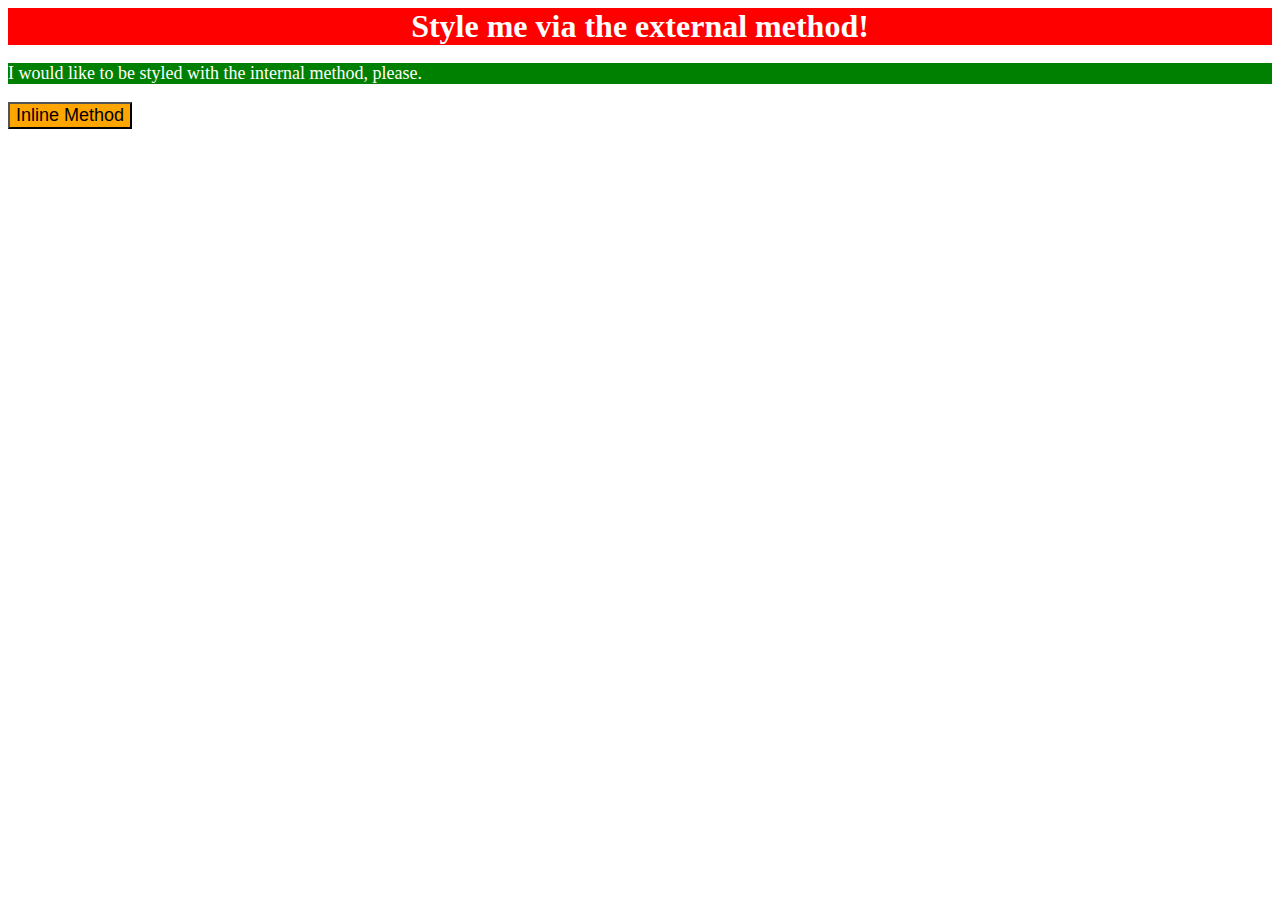
<file: TA-10/index.html>
<!DOCTYPE html>
<html lang="en">
<head>
    <meta charset="UTF-8">
    <meta name="viewport" content="width=device-width, initial-scale=1.0">
    <title>TA-10</title>
    <link rel="stylesheet" href="style.css">
    <style>
        p {
            background-color: green;
            color: white;
            font-size: 18px;
        }
    </style>
</head>
<body>
    <div>Style me via the external method!</div>
    <p>I would like to be styled with the internal method, please.</p>
    <button style="background-color: orange; font-size: 18px;">Inline Method</button>
</body>
</html>
</file>
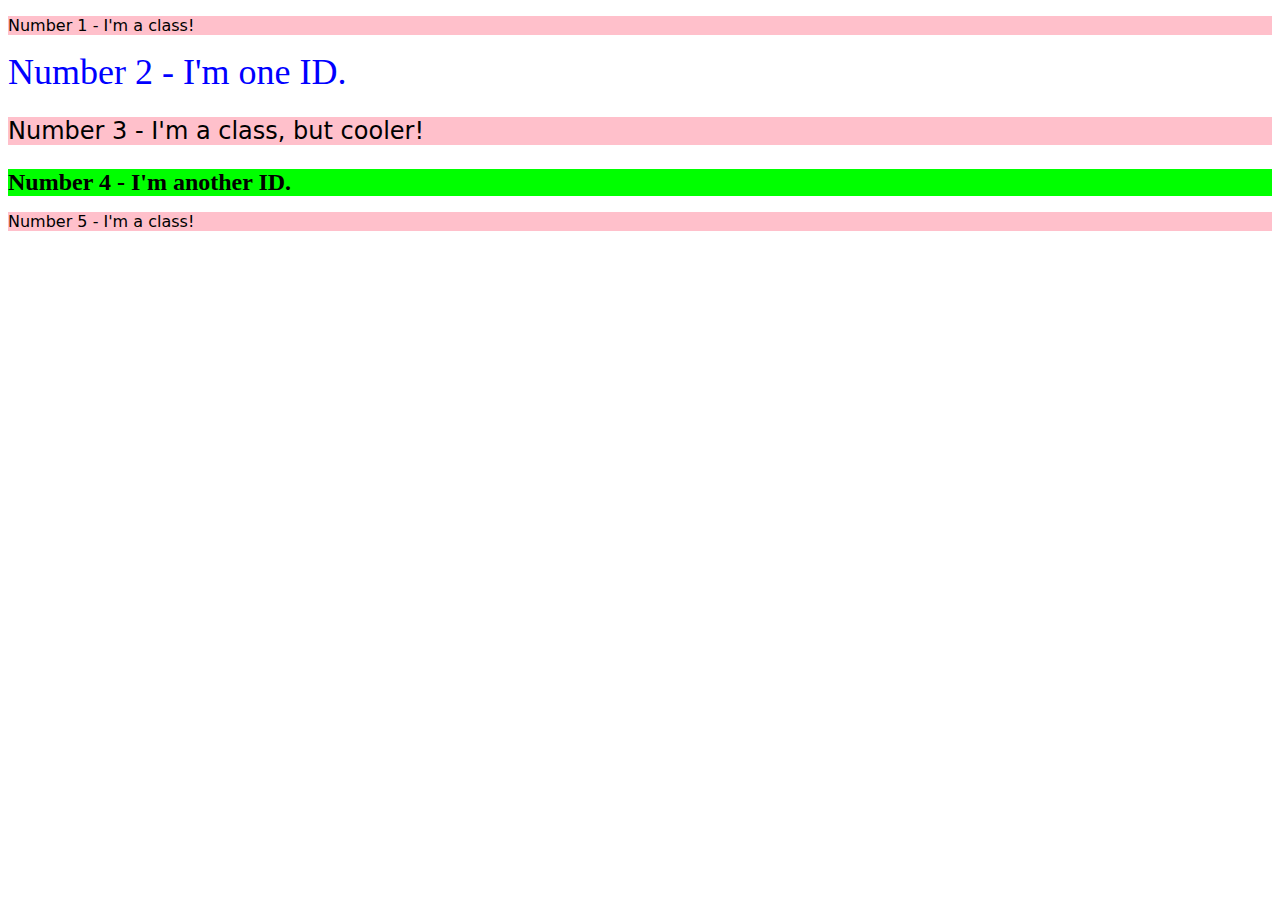
<file: TA-11/index.html>
<!DOCTYPE html>
<html lang="en">
  <head>
    <meta charset="UTF-8">
    <meta http-equiv="X-UA-Compatible" content="IE=edge">
    <meta name="viewport" content="width=device-width, initial-scale=1.0">
    <title>Class and ID Selectors</title>
    <link rel="stylesheet" href="style.css">
  </head>
  <body>
    <p class="impar">Number 1 - I'm a class!</p>
    <div id="num2">Number 2 - I'm one ID.</div>
    <p id="para3" class="impar">Number 3 - I'm a class, but cooler!</p>
    <div id="num4">Number 4 - I'm another ID.</div>
    <p class="impar">Number 5 - I'm a class!</p>
  </body>
</html>
</file>
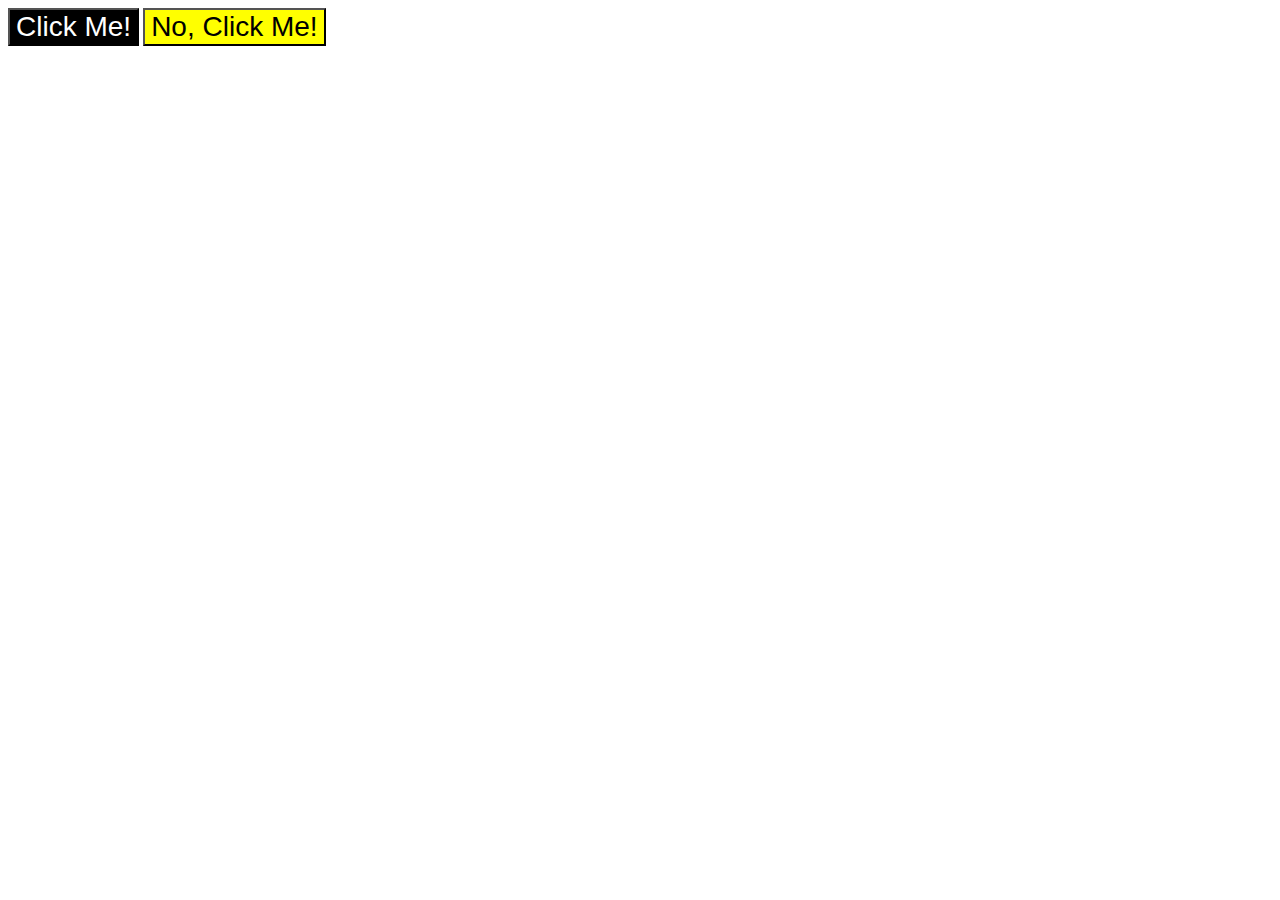
<file: TA-12/index.html>
<!DOCTYPE html>
<html lang="en">
  <head>
    <meta charset="UTF-8">
    <meta http-equiv="X-UA-Compatible" content="IE=edge">
    <meta name="viewport" content="width=device-width, initial-scale=1.0">
    <title>Grouping Selectors</title>
    <link rel="stylesheet" href="style.css">
  </head>
  <body>
    <button class="type-btn1">Click Me!</button>
    <button class="type-btn2">No, Click Me!</button>
  </body>
</html>
</file>
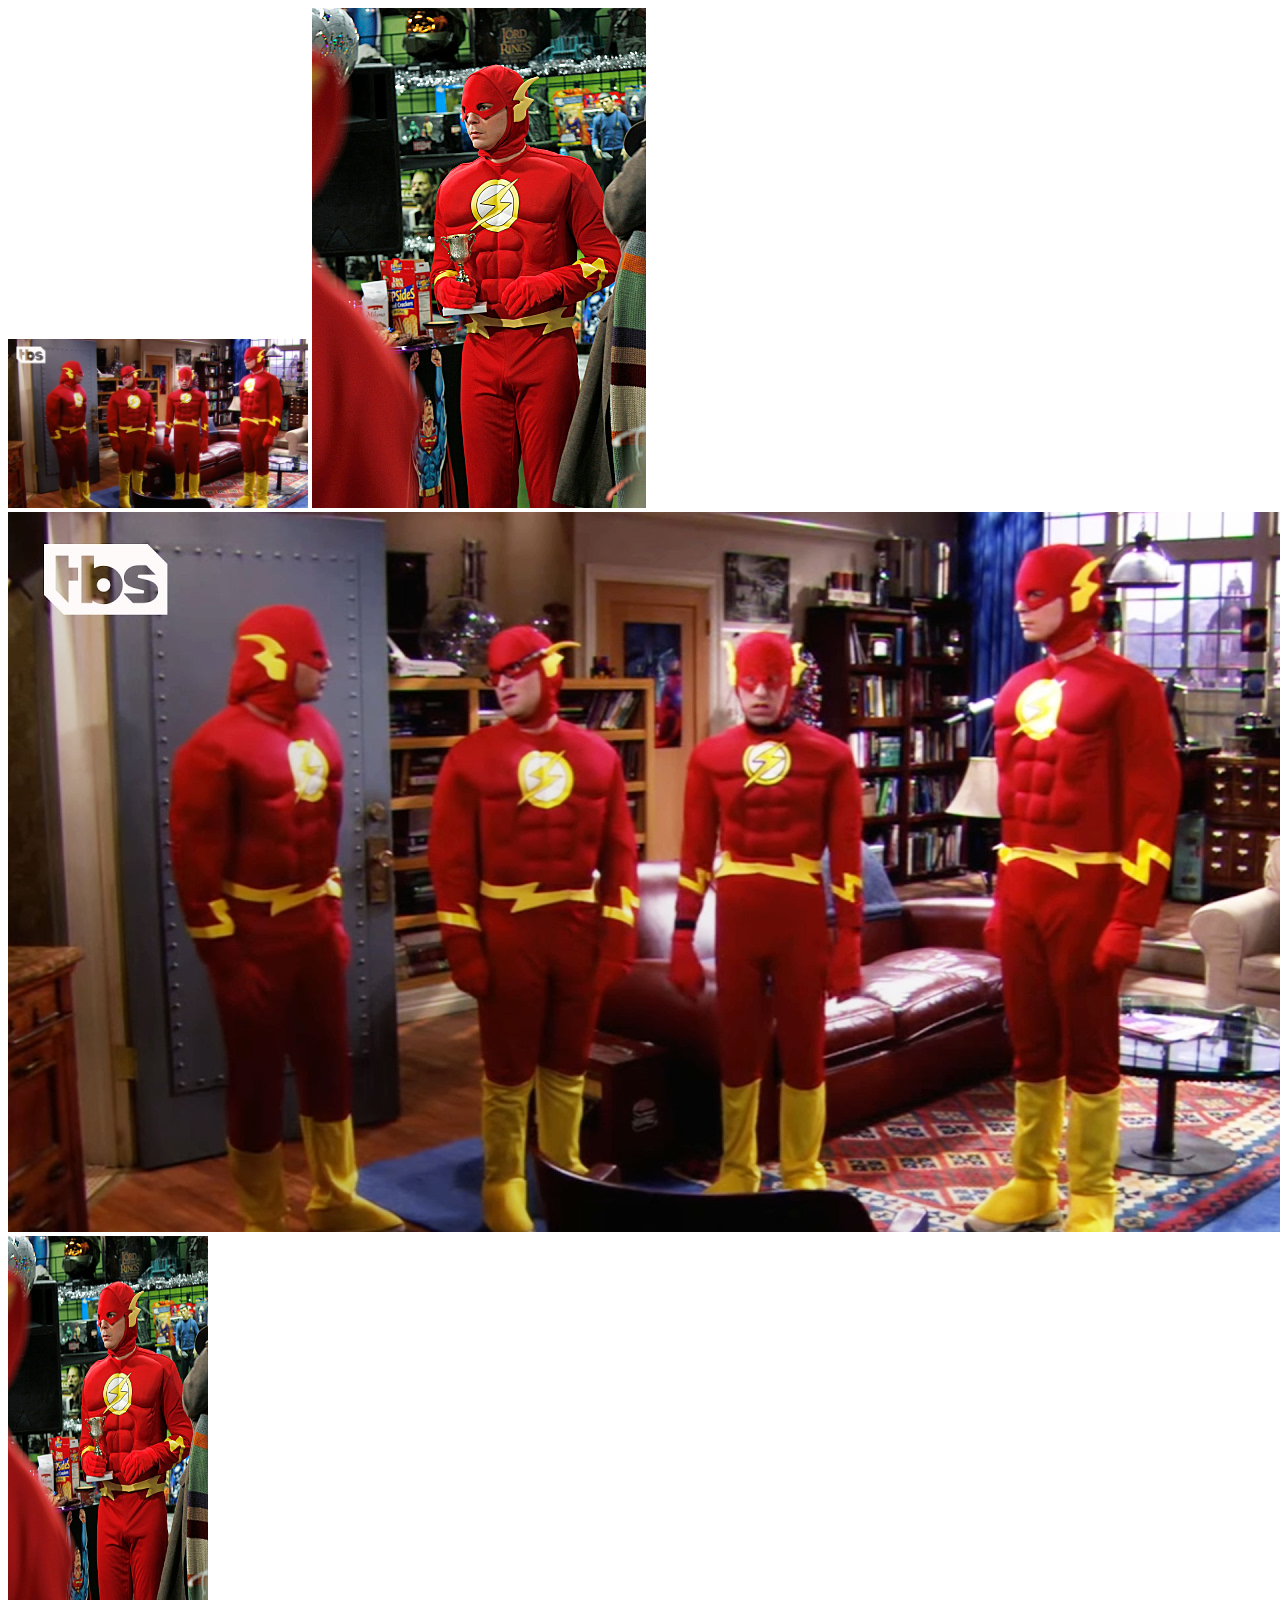
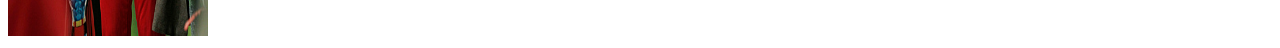
<file: TA-13/index.html>
<!DOCTYPE html>
<html lang="en">
  <head>
    <meta charset="UTF-8">
    <meta http-equiv="X-UA-Compatible" content="IE=edge">
    <meta name="viewport" content="width=device-width, initial-scale=1.0">
    <title>Chaining Selectors</title>
    <link rel="stylesheet" href="style.css">
  </head>
  <body>
    <div>
      <img class="avatar proportioned" src="los-flashes.jpg" alt="">
      <img class="avatar distorted" src="sheldon-flash.jpg" alt="...">
    </div>
    <div>
      <img class="original proportioned" src="los-flashes.jpg" alt="">
      <img class="original distorted" src="sheldon-flash.jpg" alt="">
    </div>
  </body>
</html>
</file>
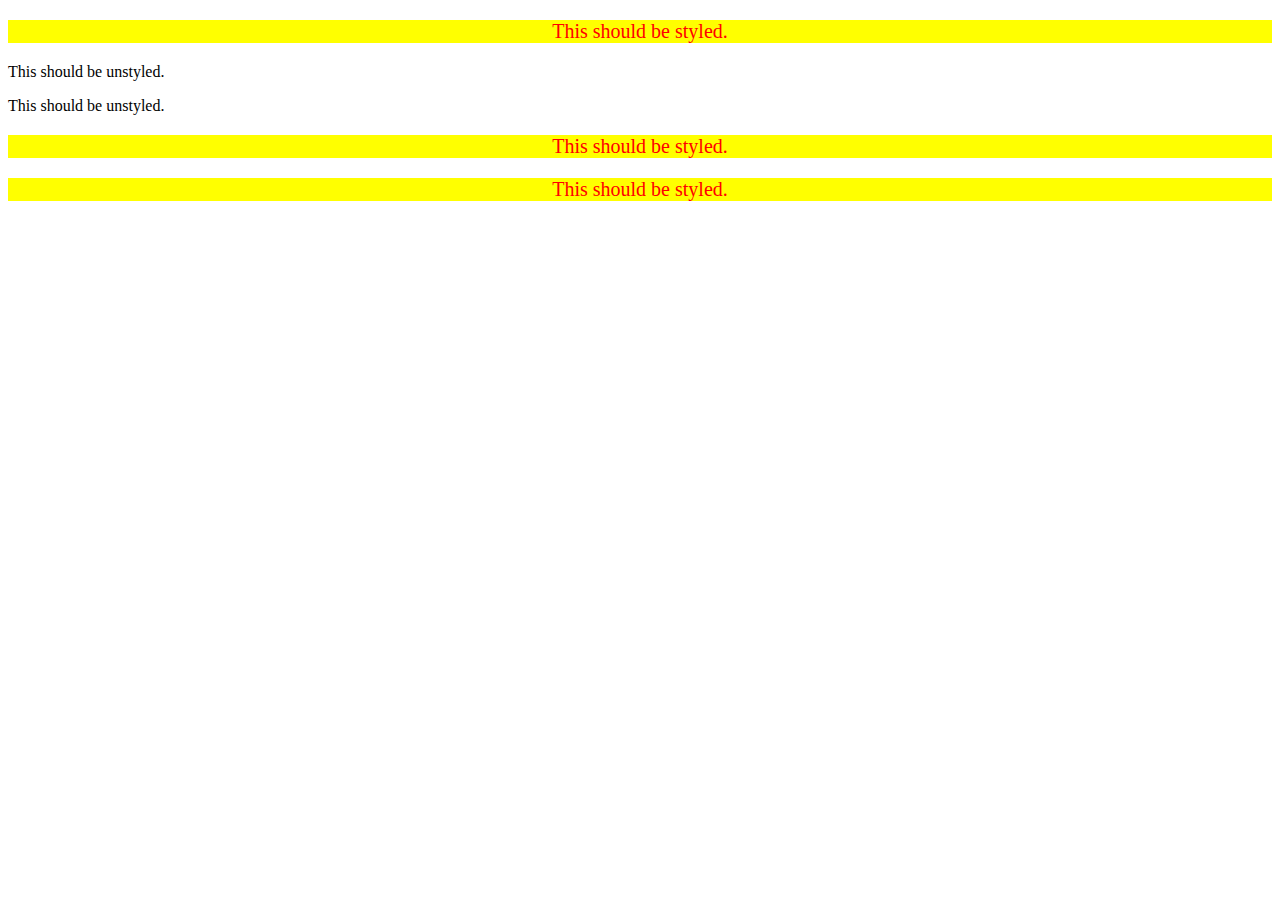
<file: TA-14/index.html>
<!DOCTYPE html>
<html lang="en">
  <head>
    <meta charset="UTF-8">
    <meta http-equiv="X-UA-Compatible" content="IE=edge">
    <meta name="viewport" content="width=device-width, initial-scale=1.0">
    <title>Descendant Combinator</title>
    <link rel="stylesheet" href="style.css">
  </head>
  <body>
    <div class="container">
        <p class="text">This should be styled.</p>
    </div>
        <p class="text">This should be unstyled.</p>
        <p class="text">This should be unstyled.</p>
    <div class="container">
        <p class="text">This should be styled.</p>
        <p class="text">This should be styled.</p>
    </div>
  </body>
</html>
</file>
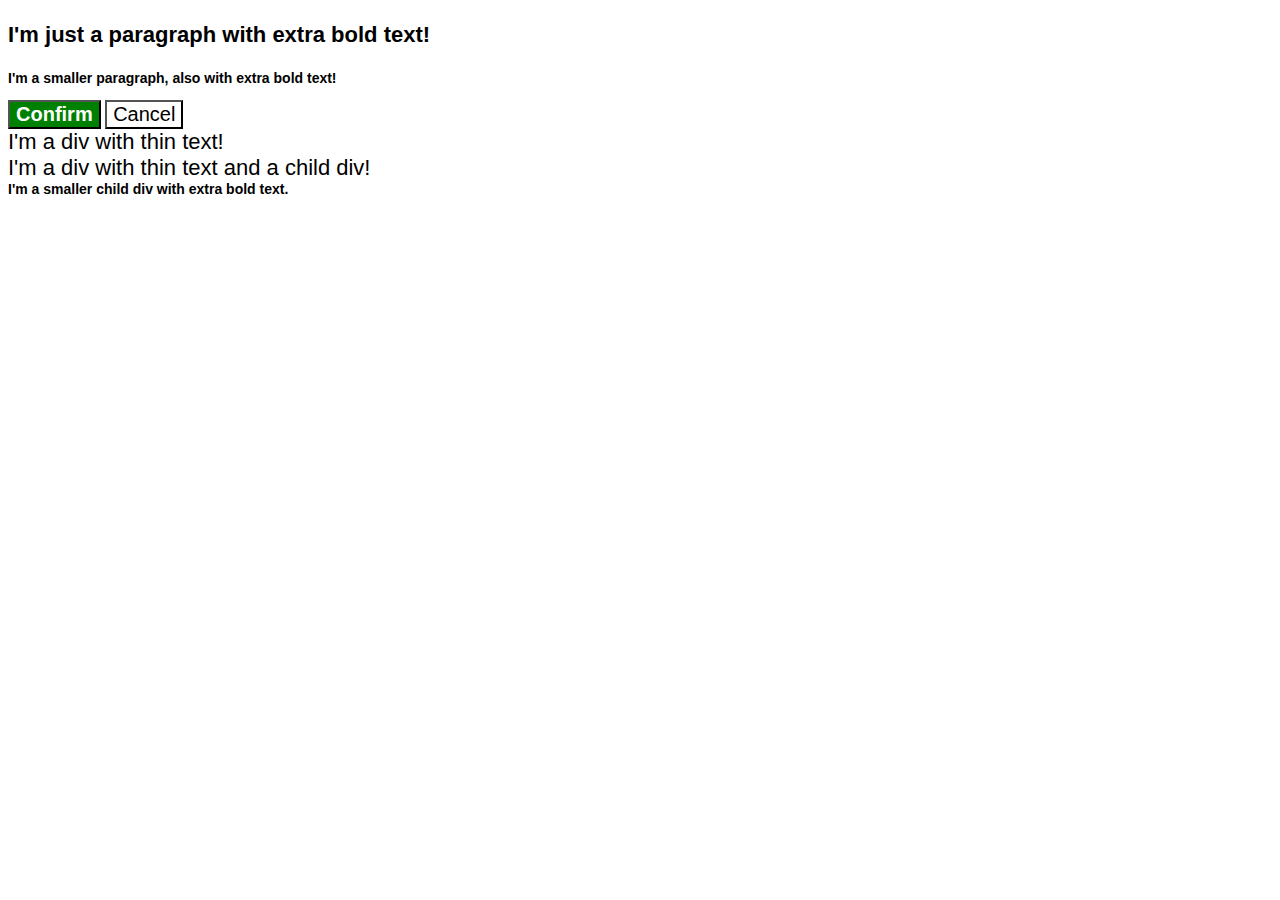
<file: TA-15/index.html>
<!DOCTYPE html>
<html lang="en">
  <head>
    <meta charset="UTF-8">
    <meta http-equiv="X-UA-Compatible" content="IE=edge">
    <meta name="viewport" content="width=device-width, initial-scale=1.0">
    <title>Fix the Cascade</title>
    <link rel="stylesheet" href="style.css">
  </head>
  <body>
    <p class="para">I'm just a paragraph with extra bold text!</p>
    <p class="para small-para">I'm a smaller paragraph, also with extra bold text!</p>
 
    <button id="confirm-button" class="button confirm">Confirm</button>
    <button id="cancel-button" class="button cancel">Cancel</button>
 
    <div class="text">I'm a div with thin text!</div>
    <div class="text">I'm a div with thin text and a child div!
      <div class="text child">I'm a smaller child div with extra bold text.</div>
    </div>
  </body>
</html>
</file>
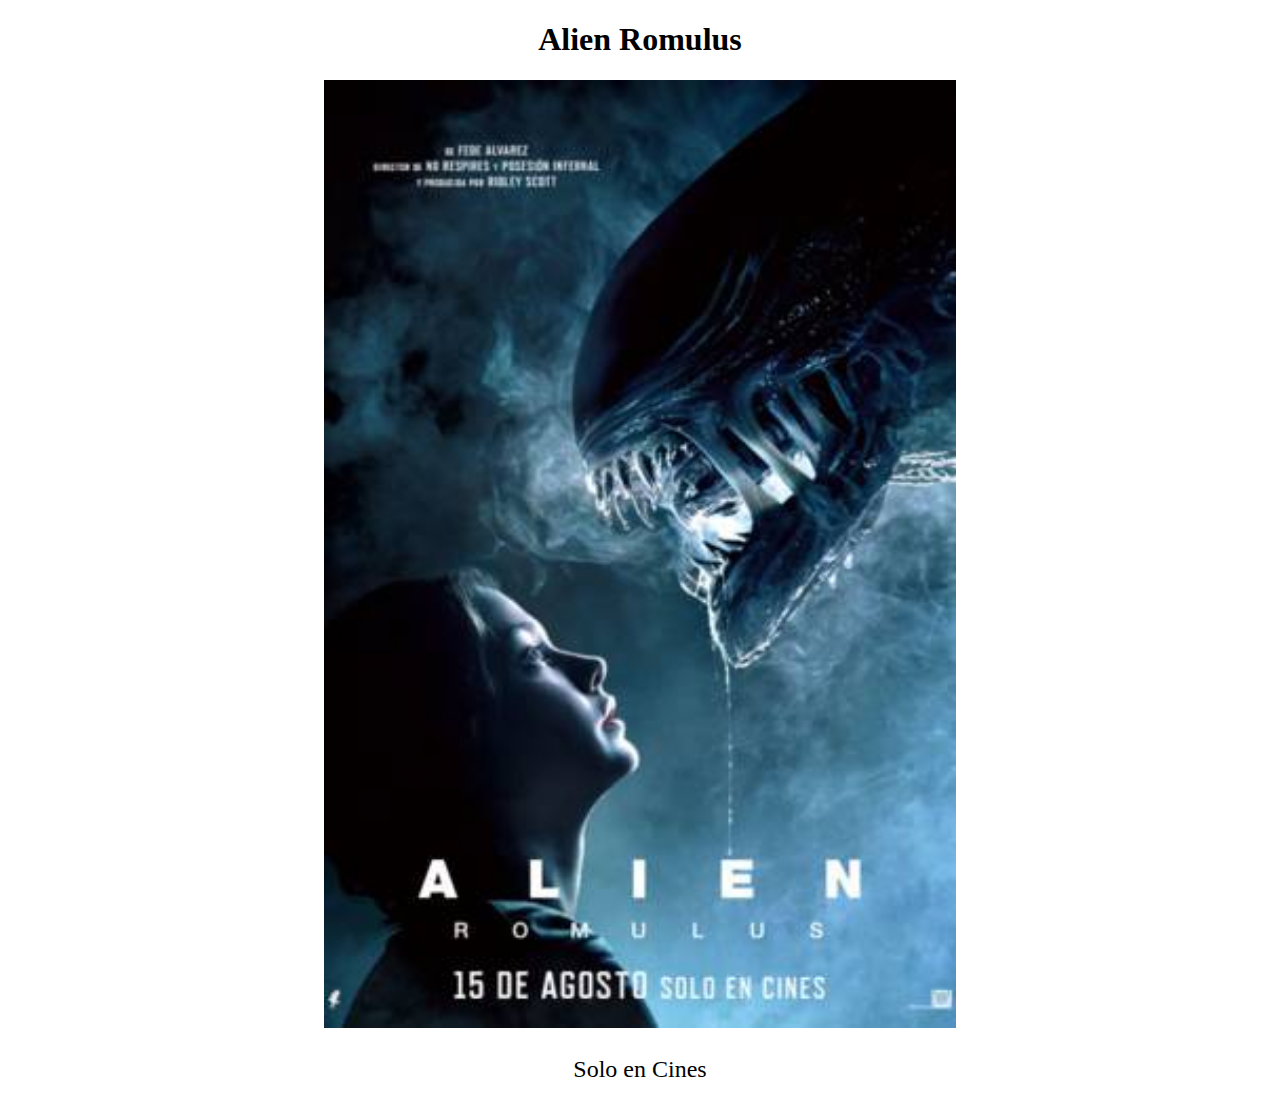
<file: TA-16/index.html>
<!DOCTYPE html>
<html lang="en">
<head>
    <meta charset="UTF-8">
    <meta name="viewport" content="width=device-width, initial-scale=1.0">
    <link rel="stylesheet" href="style.css">
    <title>TA-16</title>
</head>
<body>
    <div>
        <h1>Alien Romulus</h1>
        <img src="alien.jpg">
        <p>Solo en Cines</p>
    </div>
</body>
</html>
</file>
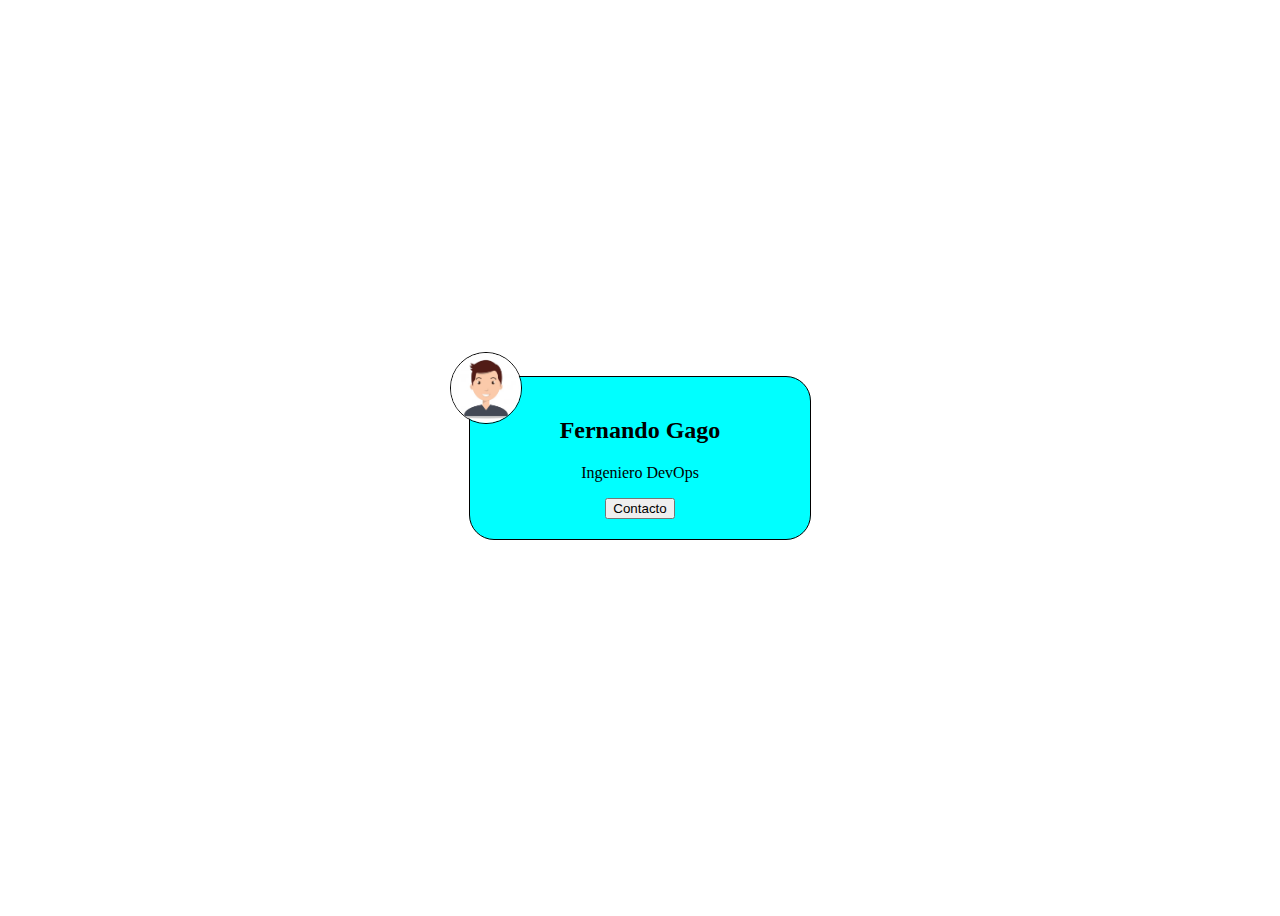
<file: TA-17/index.html>
<!DOCTYPE html>
<html lang="en">
<head>
    <meta charset="UTF-8">
    <meta name="viewport" content="width=device-width, initial-scale=1.0">
    <link rel="stylesheet" href="style.css">
    <title>TA-17</title>
</head>
<body>
    <div>
        <img src="person.jpg" class="avatar">
        <h2>Fernando Gago</h2>
        <p>Ingeniero DevOps</p>
        <button>Contacto</button>
    </div>
</body>
</html>
</file>
<file: TA-10/style.css>
div {
    background-color: red;
    color: white;
    font-size: 32px;
    text-align: center;
    font-weight: bold;
}
</file>
<file: TA-11/style.css>
.impar {
    background-color: pink;
    font-family: "Verdana", "DejaVu Sans", sans-serif;
}

#num2 {
    color: blue;
    font-size: 36px;
}

#para3 {
    font-size: 24px;
}

#num4 {
    background-color: lime;
    font-size: 24px;
    font-weight: bold;
}
</file>
<file: TA-12/style.css>
.type-btn1 {
    background-color: black;
    color: white;
}

.type-btn2 {
    background-color: yellow;
}

.type-btn1, .type-btn2{
    font-size: 28px;
    font-family: "Helvetica", "Times New Roman", sans-serif;
}
</file>
<file: TA-13/style.css>
.avatar.proportioned {
    width: 300px;
    height: auto;
}

.original.distorted {
    width: 200px;
    height: 400px;
}
</file>
<file: TA-14/style.css>
.container .text {
    background-color: yellow;
    color: red;
    font-size: 20px;
    text-align: center;
}
</file>
<file: TA-15/style.css>
body {
    font-family: Arial, Helvetica, sans-serif;
}

.para,
.small-para {
    color: hsl(0, 0%, 0%);
    font-weight: 800;
}

.para {
    font-size: 22px;
}

.small-para {
    font-size: 14px;
    font-weight: 800;
}

.button {
    background-color: rgb(255, 255, 255);
    color: rgb(0, 0, 0);
    font-size: 20px;
}

.confirm {
    background: green;
    color: white;
    font-weight: bold;
} 

div.text {
    color: rgb(0, 0, 0);
    font-size: 22px;
    font-weight: 100;
}

div.text.child {
    color: rgb(0, 0, 0);
    font-weight: 800;
    font-size: 14px;
}
</file>
<file: TA-16/style.css>
body{
    background-color: red;
}

p {
    font-size: 24px;
}

img {
    width: 50%;
}

div{
    text-align: center;
    justify-content: center;
}

@media (max-width: 1439px) and (min-width: 769px) {
    body {
        background-color: white;
    }
}

@media (max-width: 768px) and (min-width: 425px) {
    body {
        background-color: green;
    }

    p {
        font-size: 18px;
    }

    img {
        width: 70%;
    }
}

@media (max-width: 425px) {
    body {
        background-color: blue;
    }

    p {
        font-size: 14px;
    }

    img {
        width: 100%;
    }
}
</file>
<file: TA-17/style.css>
body {
    display: flex;
    justify-content: center;
    align-items: center;
    height: 100vh;
}

div {
    background-color: aqua;
    position: relative;
    text-align: center;
    width: 300px;
    padding: 20px;
    border: 1px solid black;
    border-radius: 25px;
}

.avatar {
    position: absolute;
    width: 70px;
    border: 1px solid black;
    border-radius: 50px;
    left: -20px;
    top: -25px;
}
</file>
